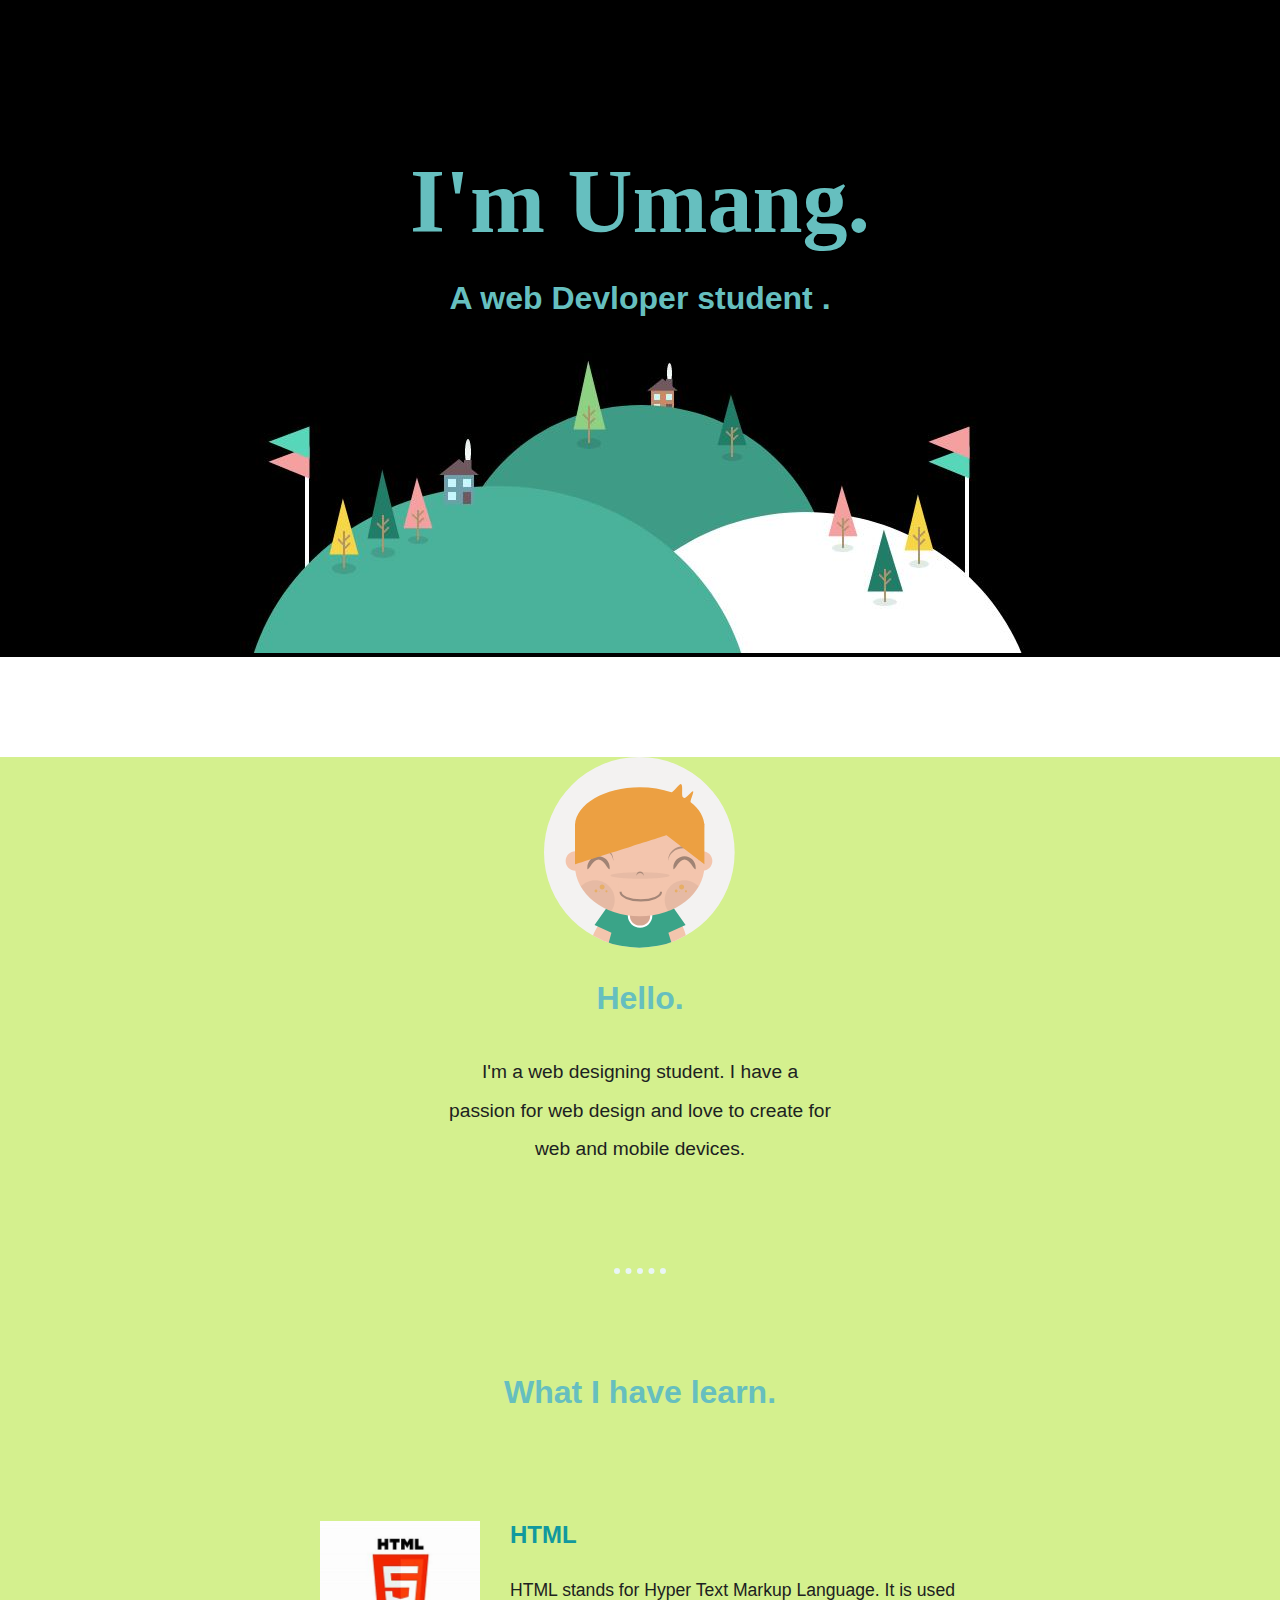
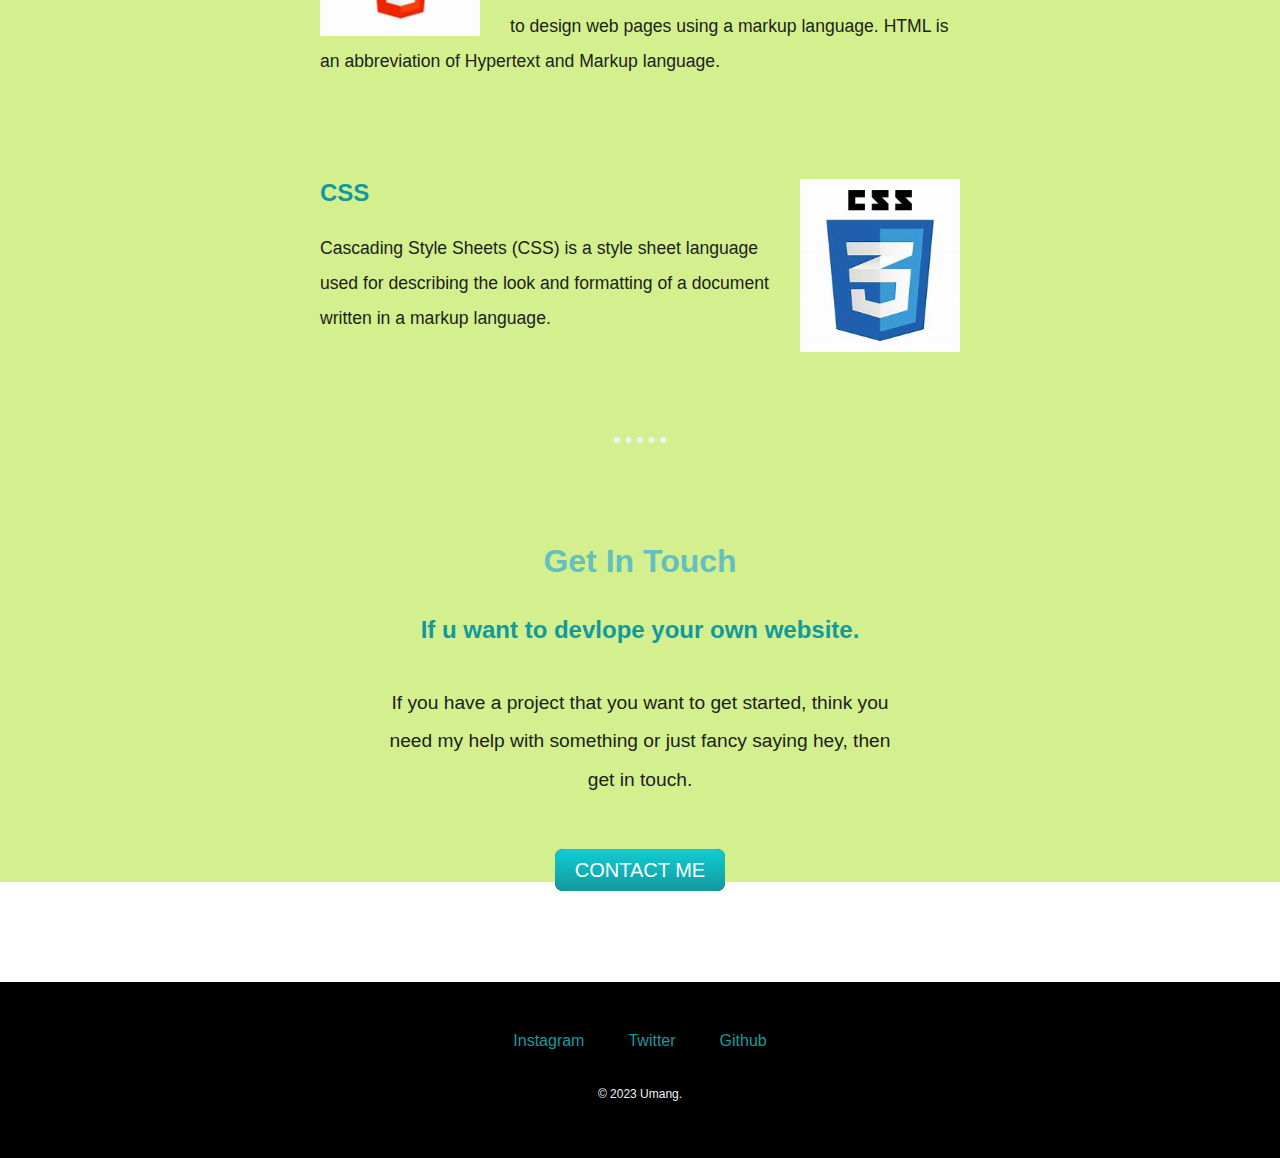
<file: index.html>
<!DOCTYPE html>
<html lang="en">
<head>
    <meta charset="UTF-8">
    <meta http-equiv="X-UA-Compatible" content="IE=edge">
    <meta name="viewport" content="width=device-width, initial-scale=1.0">
    <title>Umang</title>
    <link rel="stylesheet" href="hw3.css">
</head>

<body>
    <div class="top-container">
        <h1>I'm Umang.</h1>
        <h2>A web Devloper student .</h2>
        <img src="mountain.jpg" alt="mountain-img">
    </div>


    <div class="middle-container">
        <div class="profile">
            <img class= "profile-img" src="logo.svg" alt="umang-img">
            <h2>Hello.</h2>
            <p class="intro">I'm a web designing student. I have a passion for web design and love to create for web and mobile devices.
            </p>
        </div>

        <hr>
        <div class="skills">
            <h2>What I have learn.</h2>
            <div class="skill-row">
                <img class="coding-img" src="HTML.jpeg" alt="HTML-img">
                <h3>HTML</h3>
                <p>HTML stands for Hyper Text Markup Language. It is used to design web pages using a markup language. HTML is an abbreviation of Hypertext and Markup language.</p>
            </div>
            <div class="skill-row">
                <img class="reading-img" src="CSS.jpeg" alt="CSS-img">
                <h3>CSS</h3>
                <p>Cascading Style Sheets (CSS) is a style sheet language used for describing the look and formatting of a document written in a markup language.</p>
            </div>
        </div>

        <hr>
        <div class="contact-me">
            <h2>Get In Touch</h2>
            <h3>If u want to devlope your own website.</h3>
            <p class="contact-message">If you have a project that you want to get started,
                 think you need my help with something or just fancy saying hey, then get in touch.</p>
            <a class="btn" href="mailto:umangkumarchaurasia@gmail.com">CONTACT ME</a>
        </div>
    </div>


    <div class="bottom-container">
        <a class="footer-link" href="https://www.instagram.com/umang3928"  target="_blank">Instagram</a>
        <a class="footer-link" href="https://twitter.com/UmangChaurasia7" target="_blank">Twitter</a>
        <a class="footer-link" href="https://github.com/Umang-11" target="_blank">Github</a>     
        <p class="copyright">© 2023 Umang.</p>
    </div>


</body>

</html>
</file>
<file: hw3.css>
body {
    color: #1c2221;
    margin: 0;
    text-align: center;
    font-family: "Merriweather", serif;
  }
  
  h1 {
    color: #66bfbf;
    font-size: 5.625rem;
    margin: 50px auto 0 auto;
    font-family: "Sacramento", cursive;
  }
  
  h2 {
    color: #66bfbf;
    font-family: "Montserrat", sans-serif;
    font-size: 200%;
    font-weight: bolder;
    padding-bottom: 10px;
  }
  
  h3 {
    color: #11999e;
    font-family: "Montserrat", sans-serif;
    font-size: 150%;
    font-weight: bold;
  }
  
  a {
    color: #1a999d;
    font-family: "Montserrat", sans-serif;
    margin: 10px 20px;
    text-decoration: none;
  }
  
  a:hover {
    color: #eaf6f6;
  }
  
  hr {
    border: none;
    border-top: 6px dotted #eaf6f6;
    margin: 100px auto;
    width: 4%;
  }
  
  p {
    line-height: 2;
    font-family: 'Segoe UI', Tahoma, Geneva, Verdana, sans-serif;
    font-size: 110%;
  }
  
  .top-container {
    background-color:black;
    padding-top: 100px;
  }
  
  .middle-container {
    background-color: #d4f08e;
    margin: 100px 0;
  }
  
  .bottom-container {
    background-color: black;
    padding: 50px 0 20px;
  }
  
  .skill-row {
    margin: 100px auto 50px auto;
    text-align: left;
    width: 50%;
  }
  
  .pro {
    text-decoration: underline;
  }
  
  .intro {
    margin: 0 auto;
    width: 30%;
    font-size: 120%;
    font-family: 'Segoe UI', Tahoma, Geneva, Verdana, sans-serif;
  }
  
  .contact-message {
    margin: 40px auto 60px;
    width: 40%;
    font-size: 120%;
    font-family: 'Segoe UI', Tahoma, Geneva, Verdana, sans-serif ;
  }
  
  .copyright {
    color: #eaf6f6;
    font-size: 0.75rem;
    padding: 20px 0;
  }
  
   .coding-img {
    float: left;
    margin-right: 30px;
    width: 25%;
  }
  
  .reading-img {
    float: right;
    margin-left: 30px;
    width: 25%;
  }
  
  .profile-img {
    width: 15%;
  }
  
  .btn {
    background: #0a0c0c;
    background-image: -webkit-linear-gradient(top, #11cdd4, #11999e);
    background-image: -moz-linear-gradient(top, #11cdd4, #11999e);
    background-image: -ms-linear-gradient(top, #11cdd4, #11999e);
    background-image: -o-linear-gradient(top, #11cdd4, #11999e);
    background-image: linear-gradient(to bottom, #11cdd4, #11999e);
    -webkit-border-radius: 8;
    -moz-border-radius: 8;
    border-radius: 8px;
    font-family: "Montserrat", sans-serif;
    color: #ffffff;
    font-size: 20px;
    padding: 10px 20px 10px 20px;
    text-decoration: none;
  }
  
  .btn:hover {
    background: #30e3cb;
    background-image: -webkit-linear-gradient(top, #30e3cb, #2bc4ad);
    background-image: -moz-linear-gradient(top, #30e3cb, #2bc4ad);
    background-image: -ms-linear-gradient(top, #30e3cb, #2bc4ad);
    background-image: -o-linear-gradient(top, #30e3cb, #2bc4ad);
    background-image: linear-gradient(to bottom, #30e3cb, #2bc4ad);
    text-decoration: no
  }
</file>
